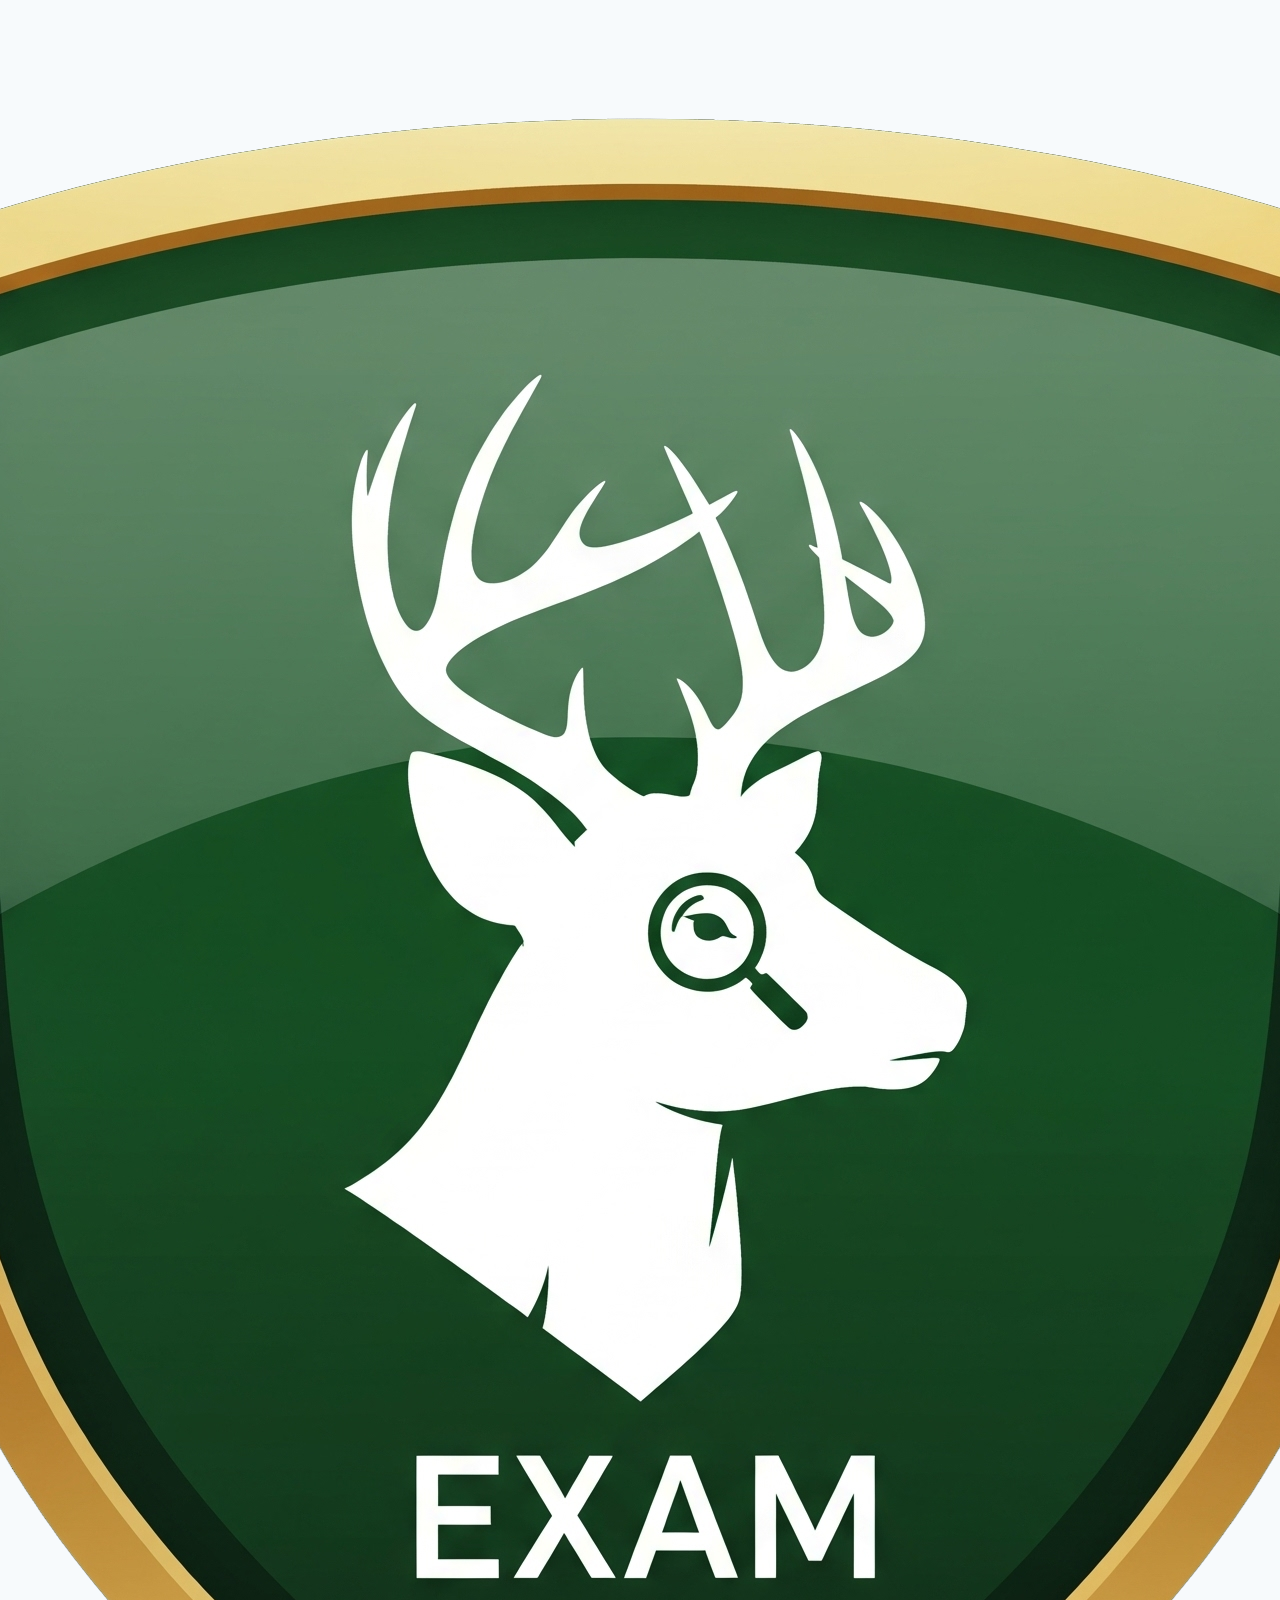
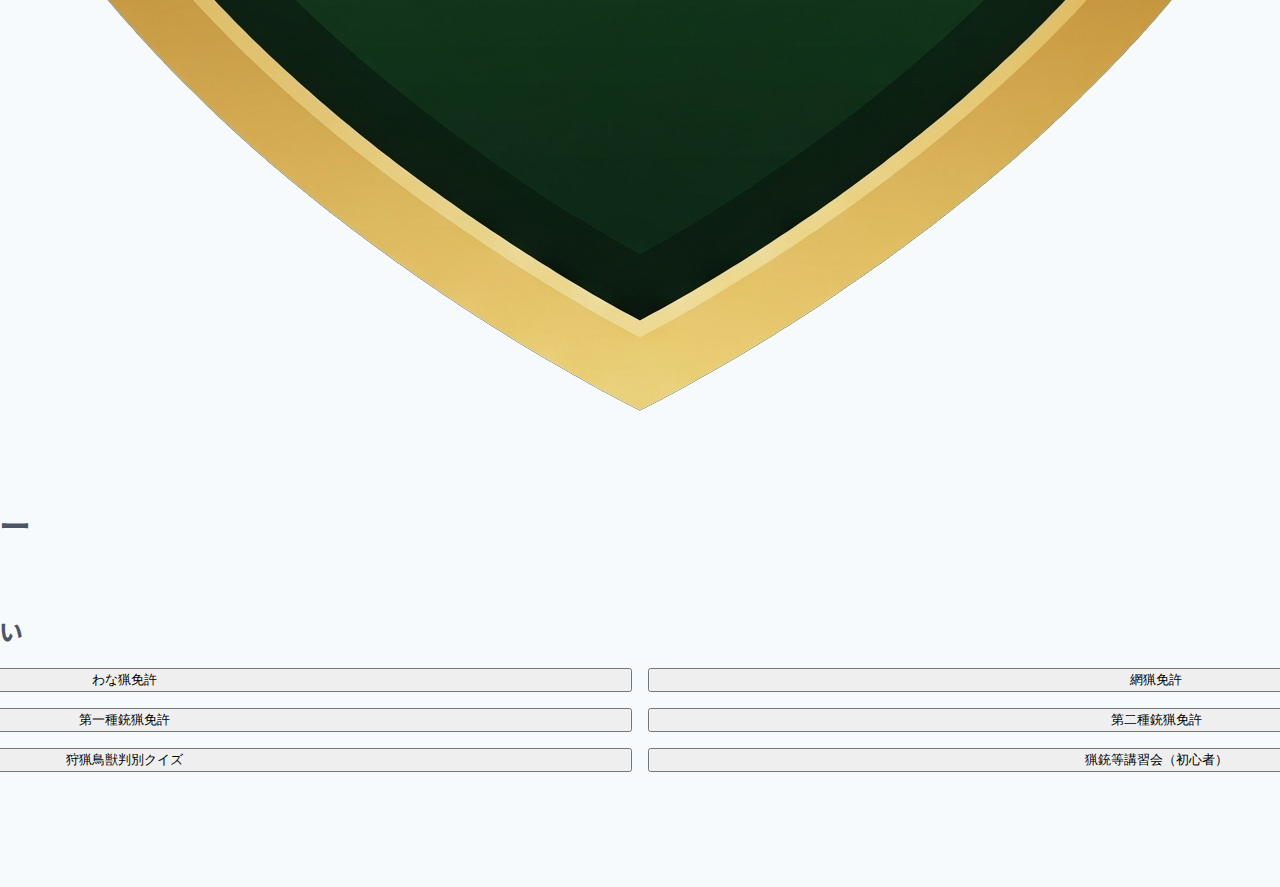
<file: index.html>
<!DOCTYPE html>
<html lang="ja">
<head>
    <meta charset="UTF-8">
    <meta name="viewport" content="width=device-width, initial-scale=1.0">
    <title>狩猟免許試験シミュレーター</title>
    
    <!-- ★★★★★★★★★★★★★★★★★★★★★★★★★★★★★★★★★★★★★
         ★★★ ここに、style.css を読み込むリンクを追加します ★★★
         ★★★★★★★★★★★★★★★★★★★★★★★★★★★★★★★★★★★ -->
    <link rel="stylesheet" href="style.css">
    
    <link rel="icon" href="/app-icon.png">
</head>
<body>
    <div class="container">
        <header>
            <img src="/images/app-icon.png" alt="ロゴ" class="logo">
            <h1>狩猟免許試験シミュレーター</h1>
            <span class="version">ver. 4.2</span>
        </header>
        <main>
            <div id="home-screen">
                <h2>挑戦する試験の種類を選んでください</h2>
                <div class="category-grid">
                    <button class="category-btn" data-category="wanaryou" data-name="わな猟免許">わな猟免許</button>
                    <button class="category-btn" data-category="amiryouchou" data-name="網猟免許">網猟免許</button>
                    <button class="category-btn" data-category="juuryou_1" data-name="第一種銃猟免許">第一種銃猟免許</button>
                    <button class="category-btn" data-category="juuryou_2" data-name="第二種銃猟免許">第二種銃猟免許</button>
                    <button class="category-btn" data-category="choujuu_hnb" data-name="狩猟鳥獣判別クイズ">狩猟鳥獣判別クイズ</button>
                    <button class="category-btn" data-category="shoshinsha" data-name="猟銃等講習会（初心者）">猟銃等講習会（初心者）</button>
                </div>
                <div class="divider"></div>
                <div class="button-group">
                    <button id="custom-quiz-btn" class="custom-quiz-btn-main">カスタム模擬試験を作成する</button>
                </div>
            </div>
        </main>
        <footer>
            <p>&copy; 2025 狩猟免許試験シミュレータープロジェクト</p>
        </footer>
    </div>

    <div id="custom-quiz-modal" class="modal-overlay" style="display: none;">
        <div class="modal-content">
            <div class="modal-header">
                <h2>カスタム模擬試験の作成</h2>
                <button id="close-modal-btn" class="close-btn">&times;</button>
            </div>
            <div class="modal-body">
                <div class="modal-section">
                    <h3>1. 試験の種類を選択 (複数選択可)</h3>
                    <div class="checkbox-group">
                        <div><label><input type="checkbox" name="category" value="common"> 共通問題（法令など）</label></div>
                        <div><label><input type="checkbox" name="category" value="wanaryou"> わな猟免許</label></div>
                        <div><label><input type="checkbox" name="category" value="amiryouchou"> 網猟免許</label></div>
                        <div><label><input type="checkbox" name="category" value="juuryou_1"> 第一種銃猟免許</label></div>
                        <div><label><input type="checkbox" name="category" value="juuryou_2"> 第二種銃猟免許</label></div>
                        <div><label><input type="checkbox" name="category" value="choujuu_hnb"> 狩猟鳥獣判別クイズ</label></div>
                        <div><label><input type="checkbox" name="category" value="shoshinsha"> 猟銃等講習会（初心者）</label></div>
                        <hr>
                        <div><label><input type="checkbox" id="select-all-categories"> すべて選択 / 解除</label></div>
                    </div>
                </div>
                <div class="modal-section">
                    <h3>2. 問題数を選択</h3>
                    <div class="radio-group">
                        <label><input type="radio" name="num-questions" value="10" checked> 10問</label>
                        <label><input type="radio" name="num-questions" value="30"> 30問</label>
                        <label><input type="radio" name="num-questions" value="50"> 50問</label>
                        <label><input type="radio" name="num-questions" value="all"> 全問</label>
                    </div>
                </div>
            </div>
            <div class="modal-footer">
                <button id="start-custom-quiz-btn" class="start-btn">この内容で試験を開始する</button>
            </div>
        </div>
    </div>

    <script src="script.js"></script>
</body>
</html>
</file>
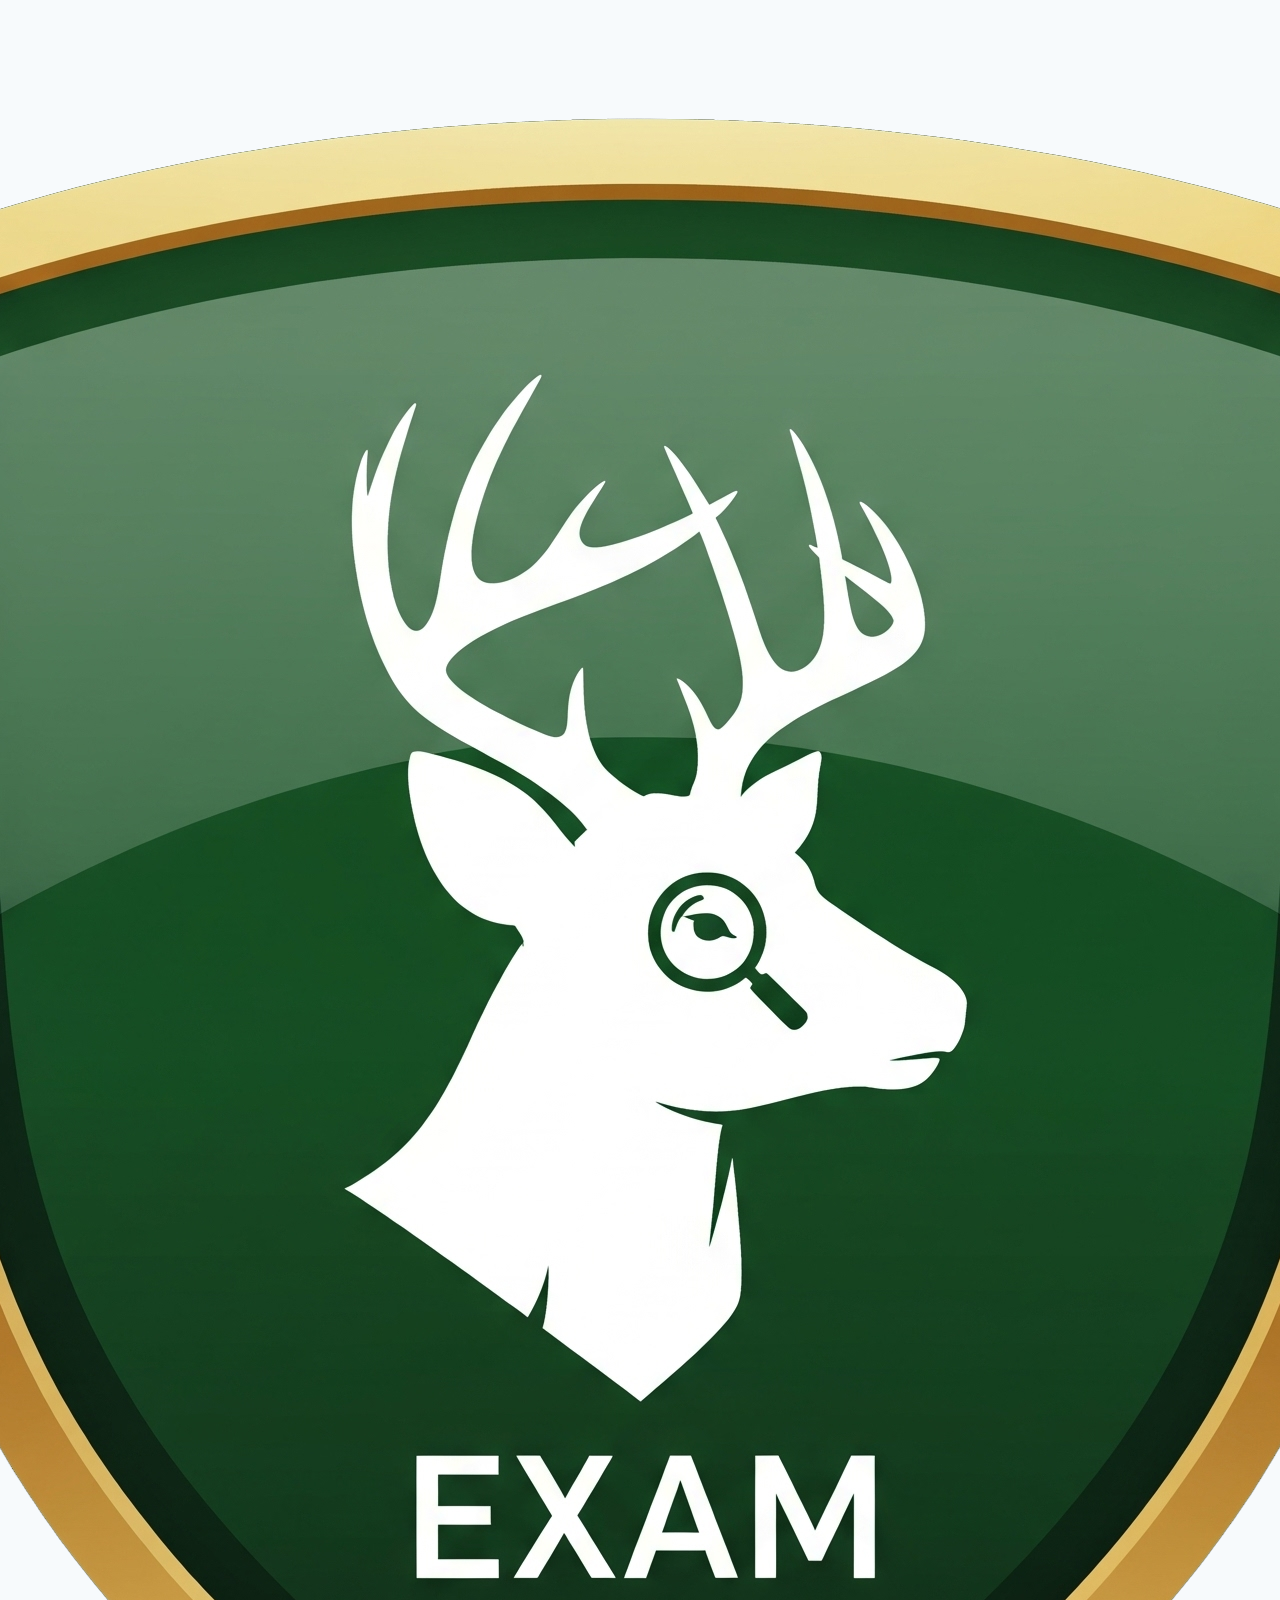
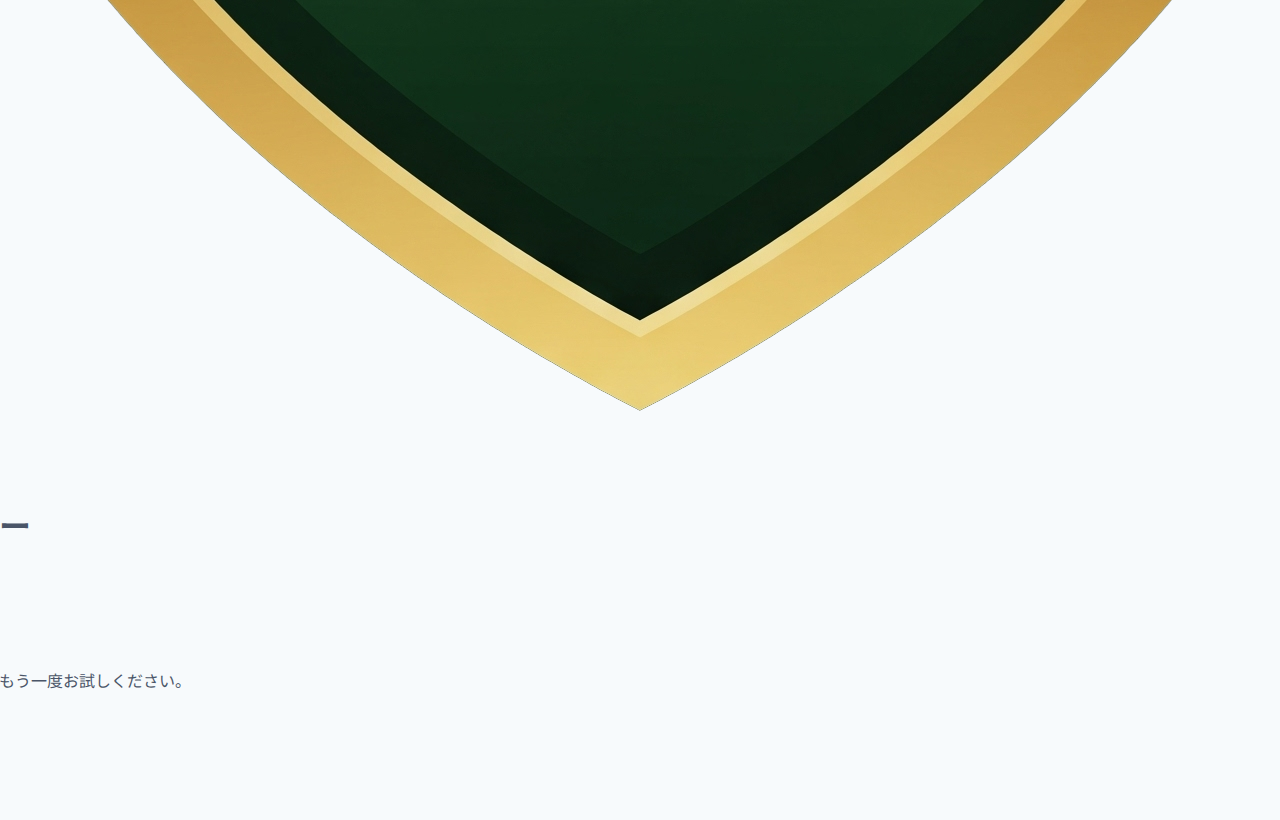
<file: result.html>
<!DOCTYPE html>
<html lang="ja">
<head>
    <meta charset="UTF-8">
    <meta name="viewport" content="width=device-width, initial-scale=1.0">
    <title>試験結果 - 狩猟免許試験シミュレーター</title>
    <link rel="preconnect" href="https://fonts.googleapis.com">
    <link rel="preconnect" href="https://fonts.gstatic.com" crossorigin>
    <link href="https://fonts.googleapis.com/css2?family=M+PLUS+Rounded+1c:wght@400;700&display=swap" rel="stylesheet">
    
    <!-- ★★★ style.css と result-style.css の両方を読み込むように修正 ★★★ -->
    <link rel="stylesheet" href="style.css">
    <link rel="stylesheet" href="result-style.css">

    <link rel="icon" href="/app-icon.png">
</head>
<body>
    <div class="container">
        <header>
            <img src="/images/app-icon.png" alt="ロゴ" class="logo">
            <h1>狩猟免許試験シミュレーター</h1>
            <span class="version">ver. 4.1</span>
        </header>
        <main>
            <div id="result-container">
                <h2 id="result-title">試験結果</h2>
                <div id="result-summary">
                    <!-- 結果はここにJSで表示されます -->
                </div>
                <div id="result-actions">
                    <a href="index.html" class="btn-result-top">トップページに戻る</a>
                    <button id="retry-btn" class="btn-result-retry" style="display: none;">もう一度挑戦する</button>
                </div>
            </div>
        </main>
        <footer>
            <p>&copy; 2025 狩猟免許試験シミュレータープロジェクト</p>
        </footer>
    </div>
    <script src="result.js"></script>
</body>
</html>
</file>
<file: style.css>
@import url('https://fonts.googleapis.com/css2?family=Noto+Sans+JP:wght@400;700&display=swap' );

:root {
    --primary-color: #4a5568;
    --secondary-color: #a0aec0;
    --bg-color: #f7fafc;
    --card-bg-color: #ffffff;
    --border-color: #e2e8f0;
    --font-family: 'Noto Sans JP', sans-serif;
}

body {
    margin: 0;
    font-family: var(--font-family);
    background-color: var(--bg-color);
    color: var(--primary-color);
    display: flex;
    justify-content: center;
    align-items: flex-start;
    min-height: 100vh;
    padding: 2rem 1rem;
    box-sizing: border-box;
}

.main-container {
    width: 100%;
    max-width: 800px;
}

.main-header {
    display: flex;
    justify-content: space-between;
    align-items: center;
    margin-bottom: 2rem;
}

.logo {
    display: flex;
    align-items: center;
}

.logo img {
    height: 40px;
    margin-right: 1rem;
}

.logo h1 {
    font-size: 1.5rem;
    margin: 0;
    font-weight: 700;
}

.version {
    font-size: 1rem;
    color: var(--secondary-color);
}

.card {
    background-color: var(--card-bg-color);
    border-radius: 8px;
    padding: 2rem;
    box-shadow: 0 4px 6px -1px rgba(0, 0, 0, 0.1), 0 2px 4px -1px rgba(0, 0, 0, 0.06);
    border: 1px solid var(--border-color);
}

.card h2 {
    text-align: center;
    margin-top: 0;
    margin-bottom: 2rem;
    font-weight: 700;
}

.category-grid {
    display: grid;
    grid-template-columns: repeat(2, 1fr);
    gap: 1rem;
}

.btn {
    width: 100%;
    padding: 1rem;
    font-size: 1rem;
    font-family: var(--font-family);
    font-weight: 700;
    border: 1px solid var(--border-color);
    border-radius: 6px;
    background-color: var(--card-bg-color);
    color: var(--primary-color);
    cursor: pointer;
    transition: all 0.2s ease-in-out;
}

.btn:hover {
    background-color: #edf2f7;
    border-color: #cbd5e0;
}

.main-footer {
    text-align: center;
    margin-top: 2rem;
    color: var(--secondary-color);
    font-size: 0.875rem;
}

/* Quiz Page Specific Styles */
.quiz-header {
    display: flex;
    justify-content: space-between;
    padding: 1rem;
    background-color: #edf2f7;
    border-radius: 6px;
    margin-bottom: 2rem;
    font-size: 0.875rem;
}

#question-container h3 {
    font-size: 1.5rem;
    margin-top: 0;
    margin-bottom: 2rem;
    line-height: 1.6;
}

.options-grid.quiz-options {
    grid-template-columns: repeat(2, 1fr);
}

.option-btn {
    width: 100%;
    padding: 1.5rem 1rem;
    font-size: 1rem;
    font-family: var(--font-family);
    border: 1px solid var(--border-color);
    border-radius: 6px;
    background-color: var(--card-bg-color);
    color: var(--primary-color);
    cursor: pointer;
    transition: all 0.2s ease-in-out;
    text-align: left;
    line-height: 1.5;
}

.option-btn:hover:not(:disabled) {
    background-color: #edf2f7;
    border-color: #cbd5e0;
}

.option-btn:disabled {
    cursor: not-allowed;
}

#feedback {
    margin-top: 2rem;
    padding: 1rem;
    border-radius: 6px;
    font-size: 1rem;
}

.feedback-correct {
    background-color: #c6f6d5;
    color: #2f855a;
    border: 1px solid #9ae6b4;
}

.feedback-incorrect {
    background-color: #fed7d7;
    color: #c53030;
    border: 1px solid #feb2b2;
}

.quiz-footer {
    margin-top: 2rem;
    display: flex;
    justify-content: space-between;
    align-items: center;
    border-top: 1px solid var(--border-color);
    padding-top: 2rem;
}

.btn-secondary {
    font-size: 1rem;
    color: var(--secondary-color);
    text-decoration: none;
    background: none;
    border: none;
    cursor: pointer;
}

.btn-secondary:hover {
    text-decoration: underline;
}

#next-btn {
    width: auto;
    padding: 0.75rem 2rem;
}
/* style.css の末尾に追記 */

/* --- Choujuu Quiz Specific Styles --- */
.image-container {
    width: 100%;
    max-width: 400px;
    margin: 0 auto 1.5rem;
    border: 1px solid var(--border-color);
    border-radius: 6px;
    overflow: hidden;
}

#choujuu-image {
    width: 100%;
    height: auto;
    display: block;
}

#choujuu-instruction {
    text-align: center;
    font-size: 1.25rem;
    font-weight: 700;
    margin-bottom: 1.5rem;
}

.huntable-options-grid {
    display: grid;
    grid-template-columns: 1fr 1fr;
    gap: 1rem;
    margin-bottom: 1.5rem;
}
</file>
<file: result-style.css>
/* result-style.css */
#review-section {
    margin-top: 2rem;
}
#review-section h3 {
    color: var(--primary-green);
    text-align: center;
    margin-bottom: 1.5rem;
}
.mistake-card {
    background-color: #fff;
    border: 1px solid var(--border-color);
    border-radius: 8px;
    padding: 1.5rem;
    margin-bottom: 1rem;
    text-align: left;
}
.mistake-card h4 {
    margin-top: 0;
    color: var(--secondary-brown);
    border-bottom: 2px solid var(--secondary-brown);
    padding-bottom: 0.5rem;
    margin-bottom: 1rem;
}
.mistake-image {
    max-width: 150px;
    border-radius: 8px;
    float: right;
    margin-left: 1rem;
}
.mistake-card p {
    margin: 0.5rem 0;
}
.mistake-card .explanation {
    margin-top: 1rem;
    padding-top: 1rem;
    border-top: 1px dashed var(--border-color);
    font-size: 0.9rem;
    color: #555;
}
</file>
